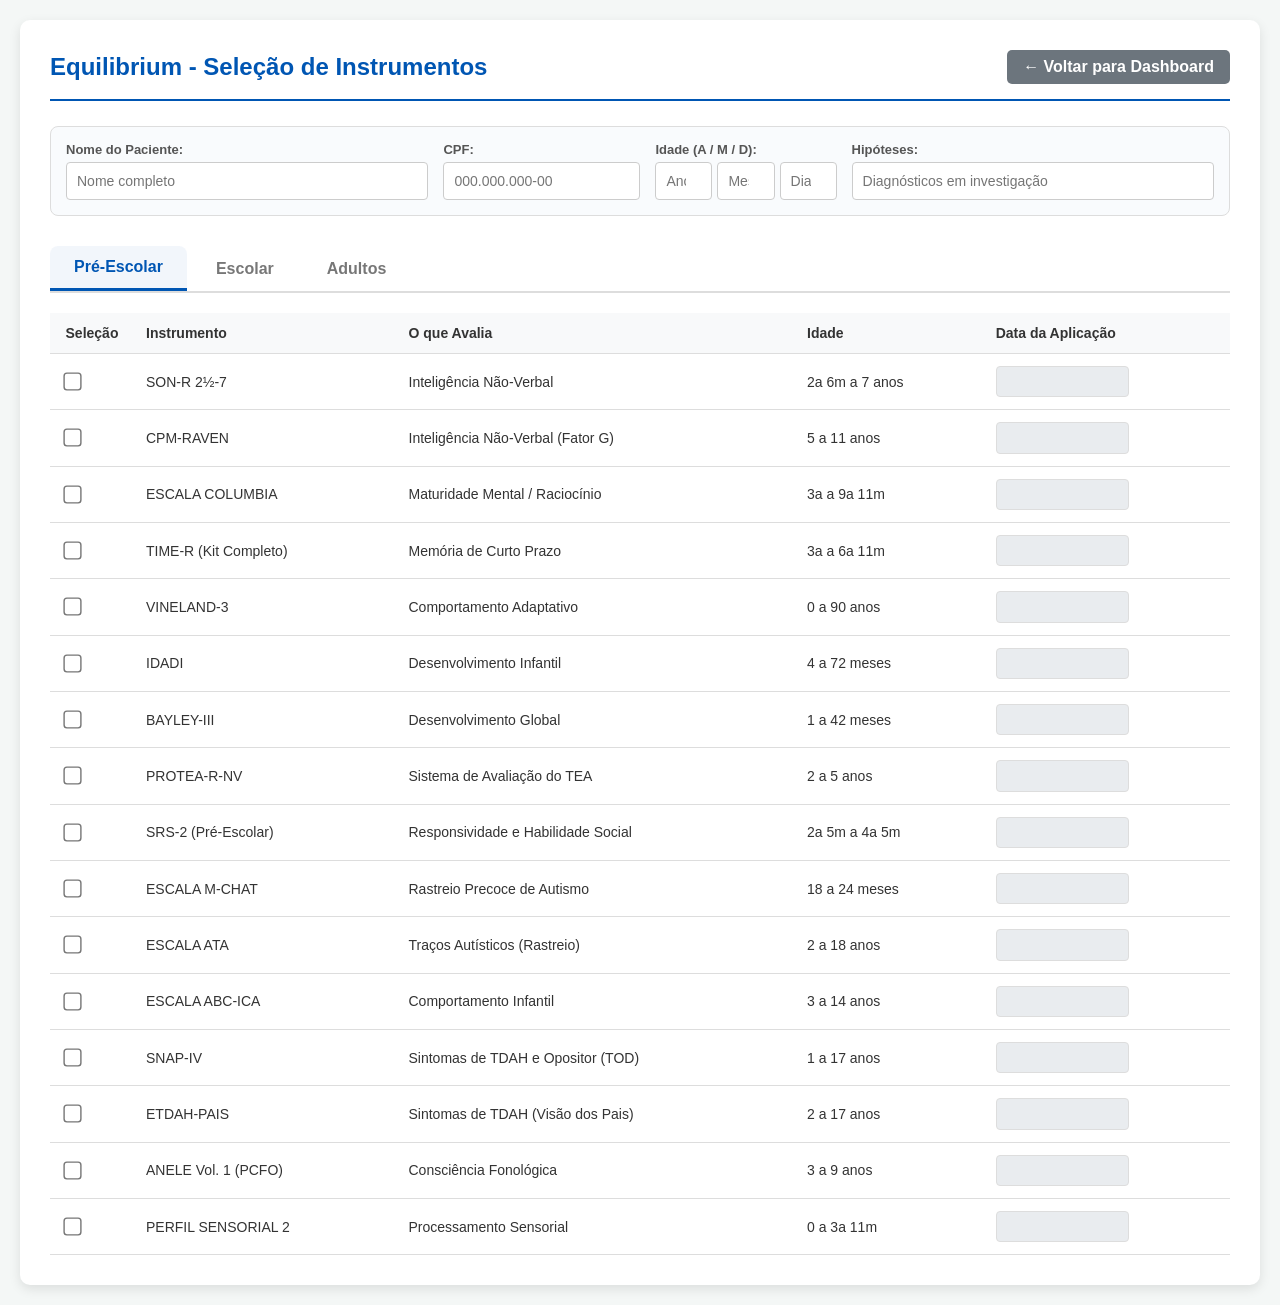
<file: Check List/index.html>
<!DOCTYPE html>
<html lang="pt-BR">
<head>
    <meta charset="UTF-8">
    <meta name="viewport" content="width=device-width, initial-scale=1.0">
    <title>Checklist de Avaliação - Equilibrium</title>
    <style>
        :root {
            --primary-color: #0056b3;
            --bg-color: #f4f7f6;
            --card-bg: #ffffff;
            --text-color: #333333;
            --border-color: #dddddd;
        }

        body {
            font-family: 'Segoe UI', Tahoma, Geneva, Verdana, sans-serif;
            background-color: var(--bg-color);
            color: var(--text-color);
            margin: 0;
            padding: 20px;
            display: flex;
            justify-content: center;
        }

        .container {
            background-color: var(--card-bg);
            width: 100%;
            max-width: 1200px;
            padding: 30px;
            border-radius: 10px;
            box-shadow: 0 4px 12px rgba(0, 0, 0, 0.1);
        }

        .header {
            display: flex;
            justify-content: space-between;
            align-items: center;
            border-bottom: 2px solid var(--primary-color);
            padding-bottom: 15px;
            margin-bottom: 25px;
        }

        .header h1 {
            margin: 0;
            font-size: 24px;
            color: var(--primary-color);
        }

        .btn-voltar {
            padding: 8px 16px;
            background-color: #6c757d;
            color: white;
            text-decoration: none;
            border-radius: 5px;
            font-weight: bold;
            transition: 0.2s;
        }

        .btn-voltar:hover {
            background-color: #5a6268;
        }

        /* Informações do Paciente */
        .paciente-info {
            display: grid;
            grid-template-columns: 2fr 1fr 1fr 2fr;
            gap: 15px;
            margin-bottom: 30px;
            background: #f9fbfd;
            padding: 15px;
            border-radius: 8px;
            border: 1px solid var(--border-color);
        }

        .input-group {
            display: flex;
            flex-direction: column;
        }

        .input-group label {
            font-size: 13px;
            font-weight: bold;
            margin-bottom: 5px;
            color: #555;
        }

        .input-group input {
            padding: 10px;
            border: 1px solid #ccc;
            border-radius: 4px;
            font-size: 14px;
        }

        .idade-group {
            display: flex;
            gap: 5px;
        }

        .idade-group input {
            width: 100%;
            text-align: center;
        }

        /* Sistema de Abas */
        .tabs {
            display: flex;
            gap: 5px;
            border-bottom: 2px solid var(--border-color);
            margin-bottom: 20px;
        }

        .tab-btn {
            padding: 12px 24px;
            background: none;
            border: none;
            font-size: 16px;
            font-weight: bold;
            color: #777;
            cursor: pointer;
            border-radius: 8px 8px 0 0;
            transition: all 0.3s ease;
        }

        .tab-btn:hover {
            background-color: #e9ecef;
        }

        .tab-btn.active {
            color: var(--primary-color);
            border-bottom: 3px solid var(--primary-color);
            background-color: rgba(0, 86, 179, 0.05);
        }

        .tab-content {
            display: none;
            animation: fadeIn 0.3s ease;
        }

        .tab-content.active {
            display: block;
        }

        @keyframes fadeIn {
            from { opacity: 0; transform: translateY(5px); }
            to { opacity: 1; transform: translateY(0); }
        }

        /* Tabela */
        table {
            width: 100%;
            border-collapse: collapse;
            font-size: 14px;
        }

        th, td {
            padding: 12px;
            border-bottom: 1px solid var(--border-color);
            text-align: left;
        }

        th {
            background-color: #f8f9fa;
            color: #333;
            font-weight: 600;
        }

        tbody tr:hover {
            background-color: #f1f5f9;
        }

        .col-selecao {
            width: 60px;
            text-align: center;
        }

        input[type="checkbox"] {
            transform: scale(1.4);
            cursor: pointer;
            accent-color: var(--primary-color);
        }

        .col-data input {
            padding: 6px;
            border: 1px solid #ccc;
            border-radius: 4px;
            background-color: #fff;
        }

        .col-data input:disabled {
            background-color: #e9ecef;
            color: transparent;
            border-color: #ddd;
        }
    </style>
</head>
<body>

<div class="container">
    <div class="header">
        <h1>Equilibrium - Seleção de Instrumentos</h1>
        <a href="dashboard.html" class="btn-voltar">← Voltar para Dashboard</a>
    </div>

    <div class="paciente-info">
        <div class="input-group">
            <label>Nome do Paciente:</label>
            <input type="text" placeholder="Nome completo">
        </div>
        <div class="input-group">
            <label>CPF:</label>
            <input type="text" placeholder="000.000.000-00">
        </div>
        <div class="input-group">
            <label>Idade (A / M / D):</label>
            <div class="idade-group">
                <input type="number" placeholder="Anos">
                <input type="number" placeholder="Meses">
                <input type="number" placeholder="Dias">
            </div>
        </div>
        <div class="input-group">
            <label>Hipóteses:</label>
            <input type="text" placeholder="Diagnósticos em investigação">
        </div>
    </div>

    <div class="tabs">
        <button class="tab-btn active" data-target="pre-escolar">Pré-Escolar</button>
        <button class="tab-btn" data-target="escolar">Escolar</button>
        <button class="tab-btn" data-target="adultos">Adultos</button>
    </div>

    <div id="pre-escolar" class="tab-content active">
        <table>
            <thead>
                <tr>
                    <th class="col-selecao">Seleção</th>
                    <th>Instrumento</th>
                    <th>O que Avalia</th>
                    <th>Idade</th>
                    <th class="col-data">Data da Aplicação</th>
                </tr>
            </thead>
            <tbody>
                <tr><td><input type="checkbox"></td><td>SON-R 2½-7</td><td>Inteligência Não-Verbal</td><td>2a 6m a 7 anos</td><td class="col-data"><input type="date" disabled></td></tr>
                <tr><td><input type="checkbox"></td><td>CPM-RAVEN</td><td>Inteligência Não-Verbal (Fator G)</td><td>5 a 11 anos</td><td class="col-data"><input type="date" disabled></td></tr>
                <tr><td><input type="checkbox"></td><td>ESCALA COLUMBIA</td><td>Maturidade Mental / Raciocínio</td><td>3a a 9a 11m</td><td class="col-data"><input type="date" disabled></td></tr>
                <tr><td><input type="checkbox"></td><td>TIME-R (Kit Completo)</td><td>Memória de Curto Prazo</td><td>3a a 6a 11m</td><td class="col-data"><input type="date" disabled></td></tr>
                <tr><td><input type="checkbox"></td><td>VINELAND-3</td><td>Comportamento Adaptativo</td><td>0 a 90 anos</td><td class="col-data"><input type="date" disabled></td></tr>
                <tr><td><input type="checkbox"></td><td>IDADI</td><td>Desenvolvimento Infantil</td><td>4 a 72 meses</td><td class="col-data"><input type="date" disabled></td></tr>
                <tr><td><input type="checkbox"></td><td>BAYLEY-III</td><td>Desenvolvimento Global</td><td>1 a 42 meses</td><td class="col-data"><input type="date" disabled></td></tr>
                <tr><td><input type="checkbox"></td><td>PROTEA-R-NV</td><td>Sistema de Avaliação do TEA</td><td>2 a 5 anos</td><td class="col-data"><input type="date" disabled></td></tr>
                <tr><td><input type="checkbox"></td><td>SRS-2 (Pré-Escolar)</td><td>Responsividade e Habilidade Social</td><td>2a 5m a 4a 5m</td><td class="col-data"><input type="date" disabled></td></tr>
                <tr><td><input type="checkbox"></td><td>ESCALA M-CHAT</td><td>Rastreio Precoce de Autismo</td><td>18 a 24 meses</td><td class="col-data"><input type="date" disabled></td></tr>
                <tr><td><input type="checkbox"></td><td>ESCALA ATA</td><td>Traços Autísticos (Rastreio)</td><td>2 a 18 anos</td><td class="col-data"><input type="date" disabled></td></tr>
                <tr><td><input type="checkbox"></td><td>ESCALA ABC-ICA</td><td>Comportamento Infantil</td><td>3 a 14 anos</td><td class="col-data"><input type="date" disabled></td></tr>
                <tr><td><input type="checkbox"></td><td>SNAP-IV</td><td>Sintomas de TDAH e Opositor (TOD)</td><td>1 a 17 anos</td><td class="col-data"><input type="date" disabled></td></tr>
                <tr><td><input type="checkbox"></td><td>ETDAH-PAIS</td><td>Sintomas de TDAH (Visão dos Pais)</td><td>2 a 17 anos</td><td class="col-data"><input type="date" disabled></td></tr>
                <tr><td><input type="checkbox"></td><td>ANELE Vol. 1 (PCFO)</td><td>Consciência Fonológica</td><td>3 a 9 anos</td><td class="col-data"><input type="date" disabled></td></tr>
                <tr><td><input type="checkbox"></td><td>PERFIL SENSORIAL 2</td><td>Processamento Sensorial</td><td>0 a 3a 11m</td><td class="col-data"><input type="date" disabled></td></tr>
            </tbody>
        </table>
    </div>

    <div id="escolar" class="tab-content">
        <table>
            <thead>
                <tr>
                    <th class="col-selecao">Seleção</th>
                    <th>Instrumento</th>
                    <th>O que Avalia</th>
                    <th>Idade</th>
                    <th class="col-data">Data da Aplicação</th>
                </tr>
            </thead>
            <tbody>
                <tr><td><input type="checkbox"></td><td>WISC-IV</td><td>Inteligência Global (QI)</td><td>6a a 16a 11m</td><td class="col-data"><input type="date" disabled></td></tr>
                <tr><td><input type="checkbox"></td><td>SON-R 2½-7-6-40</td><td>Inteligência Não-Verbal</td><td>6 a 40 anos</td><td class="col-data"><input type="date" disabled></td></tr>
                <tr><td><input type="checkbox"></td><td>CPM-RAVEN</td><td>Inteligência Não-Verbal</td><td>5 a 11 anos</td><td class="col-data"><input type="date" disabled></td></tr>
                <tr><td><input type="checkbox"></td><td>ESCALA COLUMBIA</td><td>Maturidade Mental</td><td>Até 9a 11m</td><td class="col-data"><input type="date" disabled></td></tr>
                <tr><td><input type="checkbox"></td><td>BETA-III</td><td>Inteligência Não-Verbal</td><td>14 a 33 anos</td><td class="col-data"><input type="date" disabled></td></tr>
                <tr><td><input type="checkbox"></td><td>TIAH/S</td><td>Inteligência e Habilidades Sociais</td><td>9 a 15 anos</td><td class="col-data"><input type="date" disabled></td></tr>
                <tr><td><input type="checkbox"></td><td>TISD</td><td>Sinais de Dislexia</td><td>6 a 11 anos (1º-5º)</td><td class="col-data"><input type="date" disabled></td></tr>
                <tr><td><input type="checkbox"></td><td>ANELE Vol. 1 (PCFO)</td><td>Consciência Fonológica</td><td>3 a 9 anos</td><td class="col-data"><input type="date" disabled></td></tr>
                <tr><td><input type="checkbox"></td><td>ANELE Vol. 2 (T-NAR)</td><td>Nomeação Automática Rápida</td><td>6 a 14 anos</td><td class="col-data"><input type="date" disabled></td></tr>
                <tr><td><input type="checkbox"></td><td>ANELE Vol. 3 (TEPPE)</td><td>Escrita de Palavras/Pseudopalavras</td><td>1º ao 9º ano</td><td class="col-data"><input type="date" disabled></td></tr>
                <tr><td><input type="checkbox"></td><td>ANELE Vol. 4 (TLPP)</td><td>Leitura de Palavras/Pseudopalavras</td><td>6 a 85 anos</td><td class="col-data"><input type="date" disabled></td></tr>
                <tr><td><input type="checkbox"></td><td>PROLEC (Kit Fund.)</td><td>Processos de Leitura</td><td>2º ao 5º ano</td><td class="col-data"><input type="date" disabled></td></tr>
                <tr><td><input type="checkbox"></td><td>PROLEC-SE-R</td><td>Processos de Leitura</td><td>6º ano ao Médio</td><td class="col-data"><input type="date" disabled></td></tr>
                <tr><td><input type="checkbox"></td><td>TDE-II</td><td>Desempenho Escolar (L/E/M)</td><td>1º ao 9º ano</td><td class="col-data"><input type="date" disabled></td></tr>
                <tr><td><input type="checkbox"></td><td>PRONUMERO</td><td>Processamento Numérico</td><td>2º ao 5º ano</td><td class="col-data"><input type="date" disabled></td></tr>
                <tr><td><input type="checkbox"></td><td>RAVLT</td><td>Memória Auditivo-Verbal</td><td>6 a 92 anos</td><td class="col-data"><input type="date" disabled></td></tr>
                <tr><td><input type="checkbox"></td><td>TEPIC-M-2</td><td>Memória Visual</td><td>15 a 92 anos</td><td class="col-data"><input type="date" disabled></td></tr>
                <tr><td><input type="checkbox"></td><td>BPA-2</td><td>Atenção Geral</td><td>6 a 94 anos</td><td class="col-data"><input type="date" disabled></td></tr>
                <tr><td><input type="checkbox"></td><td>TAVIS-4</td><td>Atenção Visual</td><td>6a a 17a 11m</td><td class="col-data"><input type="date" disabled></td></tr>
                <tr><td><input type="checkbox"></td><td>TESTE D2-R</td><td>Atenção Concentrada/Concentração</td><td>9 a 60 anos</td><td class="col-data"><input type="date" disabled></td></tr>
                <tr><td><input type="checkbox"></td><td>FDT (Cinco Dígitos)</td><td>Funções Executivas (Flexibilidade)</td><td>6 a 90 anos</td><td class="col-data"><input type="date" disabled></td></tr>
                <tr><td><input type="checkbox"></td><td>TORRE DE LONDRES</td><td>Planejamento e Resolução Problemas</td><td>10 a 59 anos</td><td class="col-data"><input type="date" disabled></td></tr>
                <tr><td><input type="checkbox"></td><td>ASSQ</td><td>Rastreio de Autismo</td><td>7 a 16 anos</td><td class="col-data"><input type="date" disabled></td></tr>
                <tr><td><input type="checkbox"></td><td>ATA</td><td>Traços Autísticos</td><td>2 a 18 anos</td><td class="col-data"><input type="date" disabled></td></tr>
                <tr><td><input type="checkbox"></td><td>AQ (Versão Adolesc.)</td><td>Rastreio de Autismo</td><td>12 a 15 anos</td><td class="col-data"><input type="date" disabled></td></tr>
                <tr><td><input type="checkbox"></td><td>RAADS-R-BR SCREEN</td><td>Rastreio de Autismo</td><td>16 anos ou mais</td><td class="col-data"><input type="date" disabled></td></tr>
                <tr><td><input type="checkbox"></td><td>PERFIL SENSORIAL 2</td><td>Processamento Sensorial (Criança)</td><td>3 a 14 anos</td><td class="col-data"><input type="date" disabled></td></tr>
                <tr><td><input type="checkbox"></td><td>SRS-2 (Idade Escolar)</td><td>Responsividade Social</td><td>5 a 18 anos</td><td class="col-data"><input type="date" disabled></td></tr>
                <tr><td><input type="checkbox"></td><td>CAT-Q</td><td>Camuflagem de Traços Autísticos</td><td>16 anos ou mais</td><td class="col-data"><input type="date" disabled></td></tr>
                <tr><td><input type="checkbox"></td><td>VINELAND-3</td><td>Comportamento Adaptativo</td><td>0 a 90 anos</td><td class="col-data"><input type="date" disabled></td></tr>
                <tr><td><input type="checkbox"></td><td>ETDAH-PAIS</td><td>Sintomas TDAH (Pais)</td><td>2 a 17 anos</td><td class="col-data"><input type="date" disabled></td></tr>
                <tr><td><input type="checkbox"></td><td>ETDAH-AD</td><td>Sintomas TDAH (Autoavaliação)</td><td>12 a 87 anos</td><td class="col-data"><input type="date" disabled></td></tr>
                <tr><td><input type="checkbox"></td><td>SNAP-IV</td><td>Sintomas TDAH e TOD</td><td>1 a 17 anos</td><td class="col-data"><input type="date" disabled></td></tr>
                <tr><td><input type="checkbox"></td><td>ESCALA ASQ</td><td>Sintomas TDAH</td><td>7 a 12 anos</td><td class="col-data"><input type="date" disabled></td></tr>
                <tr><td><input type="checkbox"></td><td>SCARED AUTO</td><td>Transtornos de Ansiedade</td><td>9 a 18 anos</td><td class="col-data"><input type="date" disabled></td></tr>
                <tr><td><input type="checkbox"></td><td>SCARED HETERO</td><td>Transtornos de Ansiedade</td><td>7 a 18 anos</td><td class="col-data"><input type="date" disabled></td></tr>
                <tr><td><input type="checkbox"></td><td>EBADEP-IJ</td><td>Sintomas de Depressão</td><td>7 a 18 anos</td><td class="col-data"><input type="date" disabled></td></tr>
                <tr><td><input type="checkbox"></td><td>HUMOR-IJ</td><td>Avaliação do Humor</td><td>8 a 19 anos</td><td class="col-data"><input type="date" disabled></td></tr>
                <tr><td><input type="checkbox"></td><td>EPQ-IJ</td><td>Personalidade</td><td>10 a 16 anos</td><td class="col-data"><input type="date" disabled></td></tr>
                <tr><td><input type="checkbox"></td><td>BFP</td><td>Personalidade</td><td>16 anos ou mais</td><td class="col-data"><input type="date" disabled></td></tr>
                <tr><td><input type="checkbox"></td><td>QCP/PBQ</td><td>Conceitualização Cognitiva (Crenças)</td><td>15 a 94 anos</td><td class="col-data"><input type="date" disabled></td></tr>
            </tbody>
        </table>
    </div>

    <div id="adultos" class="tab-content">
        <table>
            <thead>
                <tr>
                    <th class="col-selecao">Seleção</th>
                    <th>Instrumento</th>
                    <th>O que Avalia</th>
                    <th>Idade</th>
                    <th class="col-data">Data da Aplicação</th>
                </tr>
            </thead>
            <tbody>
                <tr><td><input type="checkbox"></td><td>WAIS-III</td><td>Inteligência Global (QI)</td><td>16 a 89 anos</td><td class="col-data"><input type="date" disabled></td></tr>
                <tr><td><input type="checkbox"></td><td>BETA-III</td><td>Inteligência Não-Verbal</td><td>14 a 88 anos</td><td class="col-data"><input type="date" disabled></td></tr>
                <tr><td><input type="checkbox"></td><td>BPA-2</td><td>Atenção Geral</td><td>6 a 94 anos</td><td class="col-data"><input type="date" disabled></td></tr>
                <tr><td><input type="checkbox"></td><td>TESTE D2-R</td><td>Atenção Concentrada/Concentração</td><td>9 a 60 anos</td><td class="col-data"><input type="date" disabled></td></tr>
                <tr><td><input type="checkbox"></td><td>(TEACO/TEADI/TEALT)</td><td>Atenção Conc., Dividida e Alternada</td><td>18 a 72 anos</td><td class="col-data"><input type="date" disabled></td></tr>
                <tr><td><input type="checkbox"></td><td>TEPIC-M-2</td><td>Memória Visual</td><td>15 a 92 anos</td><td class="col-data"><input type="date" disabled></td></tr>
                <tr><td><input type="checkbox"></td><td>RAVLT</td><td>Memória Auditivo-Verbal</td><td>6 a 92 anos</td><td class="col-data"><input type="date" disabled></td></tr>
                <tr><td><input type="checkbox"></td><td>BDEFS</td><td>Déficits na Função Executiva</td><td>18 a 70 anos</td><td class="col-data"><input type="date" disabled></td></tr>
                <tr><td><input type="checkbox"></td><td>FDT (Cinco Dígitos)</td><td>Funções Executivas (Flexibilidade)</td><td>6 a 90 anos</td><td class="col-data"><input type="date" disabled></td></tr>
                <tr><td><input type="checkbox"></td><td>TORRE DE LONDRES</td><td>Planejamento e Resolução Problemas</td><td>10 a 59 anos</td><td class="col-data"><input type="date" disabled></td></tr>
                <tr><td><input type="checkbox"></td><td>ANELE Vol. 4 (TLPP)</td><td>Leitura de Palavras/Pseudopalavras</td><td>6 a 85 anos</td><td class="col-data"><input type="date" disabled></td></tr>
                <tr><td><input type="checkbox"></td><td>ASRS-18</td><td>TDAH (Rastreio OMS)</td><td>18 anos ou mais</td><td class="col-data"><input type="date" disabled></td></tr>
                <tr><td><input type="checkbox"></td><td>BAARS-IV</td><td>TDAH (Protocolo Barkley)</td><td>18 anos ou mais</td><td class="col-data"><input type="date" disabled></td></tr>
                <tr><td><input type="checkbox"></td><td>ETDAH-AD</td><td>TDAH (Autoavaliação)</td><td>12 a 87 anos</td><td class="col-data"><input type="date" disabled></td></tr>
                <tr><td><input type="checkbox"></td><td>BFP</td><td>Personalidade</td><td>16 anos ou mais</td><td class="col-data"><input type="date" disabled></td></tr>
                <tr><td><input type="checkbox"></td><td>PFISTER</td><td>Personalidade (Projetivo)</td><td>18 a 66 anos</td><td class="col-data"><input type="date" disabled></td></tr>
                <tr><td><input type="checkbox"></td><td>SRS-2 (Adulto)</td><td>Responsividade Social</td><td>19 anos ou mais</td><td class="col-data"><input type="date" disabled></td></tr>
                <tr><td><input type="checkbox"></td><td>CAT-Q</td><td>Camuflagem de Traços Autísticos</td><td>16 anos ou mais</td><td class="col-data"><input type="date" disabled></td></tr>
                <tr><td><input type="checkbox"></td><td>RAADS-R-BR SCREEN</td><td>Rastreio de Autismo</td><td>16 anos ou mais</td><td class="col-data"><input type="date" disabled></td></tr>
                <tr><td><input type="checkbox"></td><td>QA16+</td><td>Rastreio de Autismo</td><td>16 anos ou mais</td><td class="col-data"><input type="date" disabled></td></tr>
                <tr><td><input type="checkbox"></td><td>PERFIL SENSORIAL 2</td><td>Processamento Sensorial</td><td>Adolescente/Adulto</td><td class="col-data"><input type="date" disabled></td></tr>
                <tr><td><input type="checkbox"></td><td>IHS-2</td><td>Habilidades Sociais</td><td>16 anos ou mais</td><td class="col-data"><input type="date" disabled></td></tr>
                <tr><td><input type="checkbox"></td><td>QCP/PBQ</td><td>Conceitualização Cognitiva (Crenças)</td><td>15 a 94 anos</td><td class="col-data"><input type="date" disabled></td></tr>
                <tr><td><input type="checkbox"></td><td>ESC. DE CAMBRIDGE</td><td>Empatia vs. Sistematização</td><td>Adultos</td><td class="col-data"><input type="date" disabled></td></tr>
                <tr><td><input type="checkbox"></td><td>BAI</td><td>Sintomas de Ansiedade</td><td>17 a 80 anos</td><td class="col-data"><input type="date" disabled></td></tr>
                <tr><td><input type="checkbox"></td><td>BDI-II</td><td>Sintomas de Depressão</td><td>13 a 80 anos</td><td class="col-data"><input type="date" disabled></td></tr>
                <tr><td><input type="checkbox"></td><td>EBADEP-A</td><td>Sintomas de Depressão</td><td>Adultos</td><td class="col-data"><input type="date" disabled></td></tr>
                <tr><td><input type="checkbox"></td><td>HUMOR-U</td><td>Humor (Universitários)</td><td>18 a 29 anos</td><td class="col-data"><input type="date" disabled></td></tr>
                <tr><td><input type="checkbox"></td><td>VINELAND-3</td><td>Comportamento Adaptativo</td><td>0 a 90 anos</td><td class="col-data"><input type="date" disabled></td></tr>
            </tbody>
        </table>
    </div>
</div>

<script>
    document.addEventListener("DOMContentLoaded", () => {
        // --- Navegação entre Abas ---
        const tabBtns = document.querySelectorAll(".tab-btn");
        const tabContents = document.querySelectorAll(".tab-content");

        tabBtns.forEach(btn => {
            btn.addEventListener("click", () => {
                // Remove estado ativo de todos
                tabBtns.forEach(b => b.classList.remove("active"));
                tabContents.forEach(c => c.classList.remove("active"));

                // Adiciona estado ativo na aba clicada
                btn.classList.add("active");
                const targetId = btn.getAttribute("data-target");
                document.getElementById(targetId).classList.add("active");
            });
        });

        // --- Lógica de Checkbox e Data ---
        const checkboxes = document.querySelectorAll("input[type='checkbox']");

        checkboxes.forEach(checkbox => {
            checkbox.addEventListener("change", function() {
                const tr = this.closest("tr");
                const dataInput = tr.querySelector("input[type='date']");
                
                if (this.checked) {
                    dataInput.disabled = false;
                    // Preenche com a data de hoje
                    const hoje = new Date().toISOString().split("T")[0];
                    dataInput.value = hoje;
                    tr.style.backgroundColor = "#e8f4fd"; // Destaca a linha selecionada
                } else {
                    dataInput.disabled = true;
                    dataInput.value = "";
                    tr.style.backgroundColor = ""; // Remove o destaque
                }
            });
        });
    });
</script>

</body>
</html>
</file>
